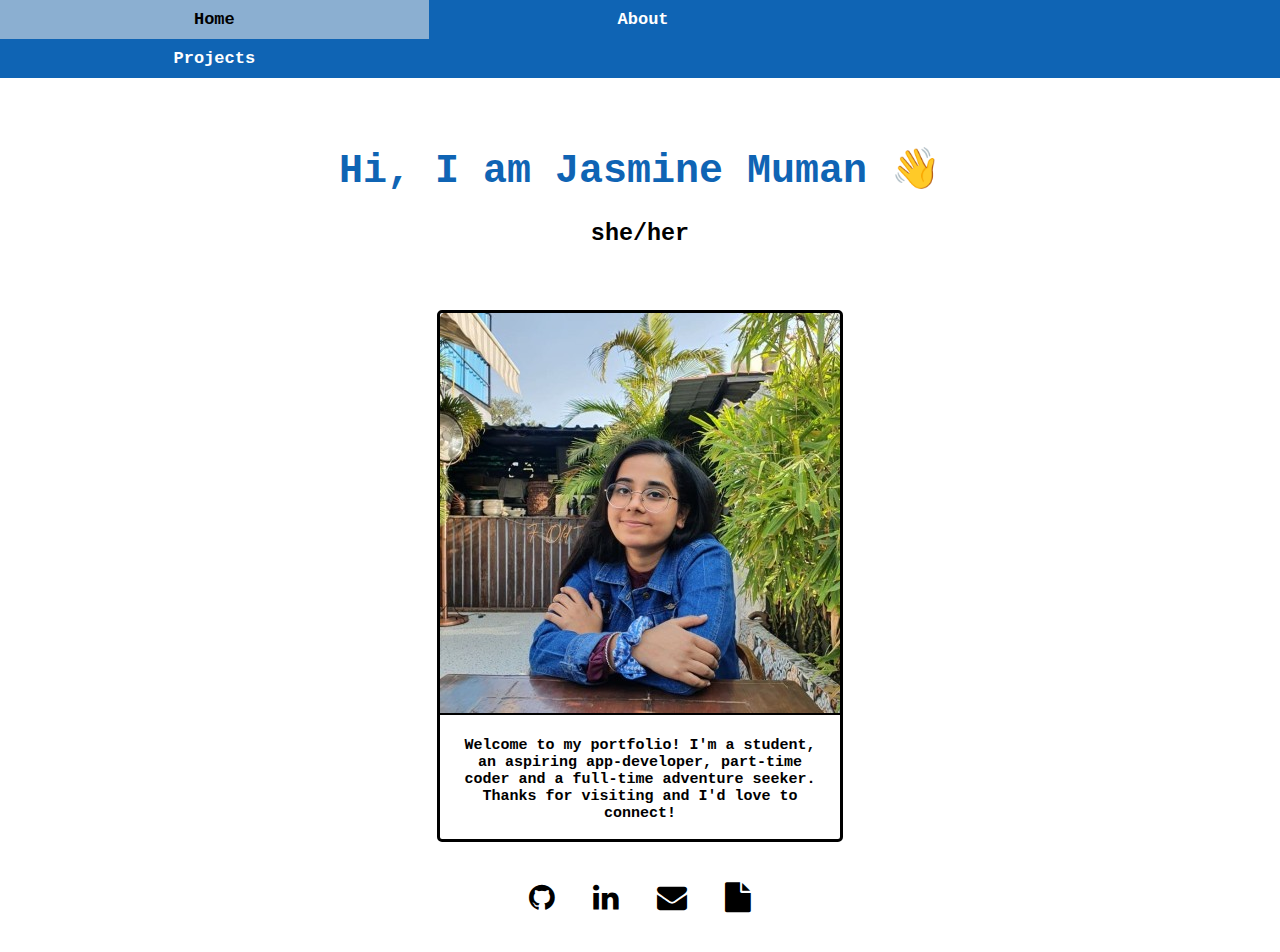
<file: root/index.html>
<!DOCTYPE html>
<html>

<head>
    <meta charset="UTF-8" />
    <link rel="stylesheet" href="./style/style.css">
    <title>Jasmine's portfolio</title>
    <link rel="stylesheet" href="https://cdnjs.cloudflare.com/ajax/libs/font-awesome/4.7.0/css/font-awesome.min.css">
</head>

<body>
    <center>
        <div class="navbar">
            <a class="active" href="./index.html"><strong>Home</strong></a>
            <a href="./about.html"><strong>About</strong></a>
            <a href="./projects.html"><strong>Projects</strong></a>
        </div>
    
        <div class="header">
            <h1>Hi, I am Jasmine Muman &#x1F44B;</h1>
            <h3>she/her</h3>
        </div>
     
        <div class="mycard">
            <img src="./img/image.jfif" alt="Avatar" style="width:100%">
            <div class="container">
                <p><strong>Welcome to my portfolio! I'm a student, an aspiring app-developer, part-time coder and a full-time adventure seeker. Thanks for visiting and I'd love to connect!</strong></p>
            </div>
        </div>
    
        <footer>
            <a href="https://github.com/jasmineHere" target="_blank"><i class="fa fa-github"></i></a>
            <a href="https://www.linkedin.com/in/jasminemuman/" target="_blank"><i class="fa fa-linkedin"></i></a>
            <a href="mailto:jasminemuman21@gmail.com" target="_blank"><i class="fa fa-envelope"></i></a>
            <a href="./resume/JasmineMuman-CV.pdf" download><i class="fa fa-file"></i></a>
            <br />
        </footer>
    </center>  
</body>

</html>
</file>
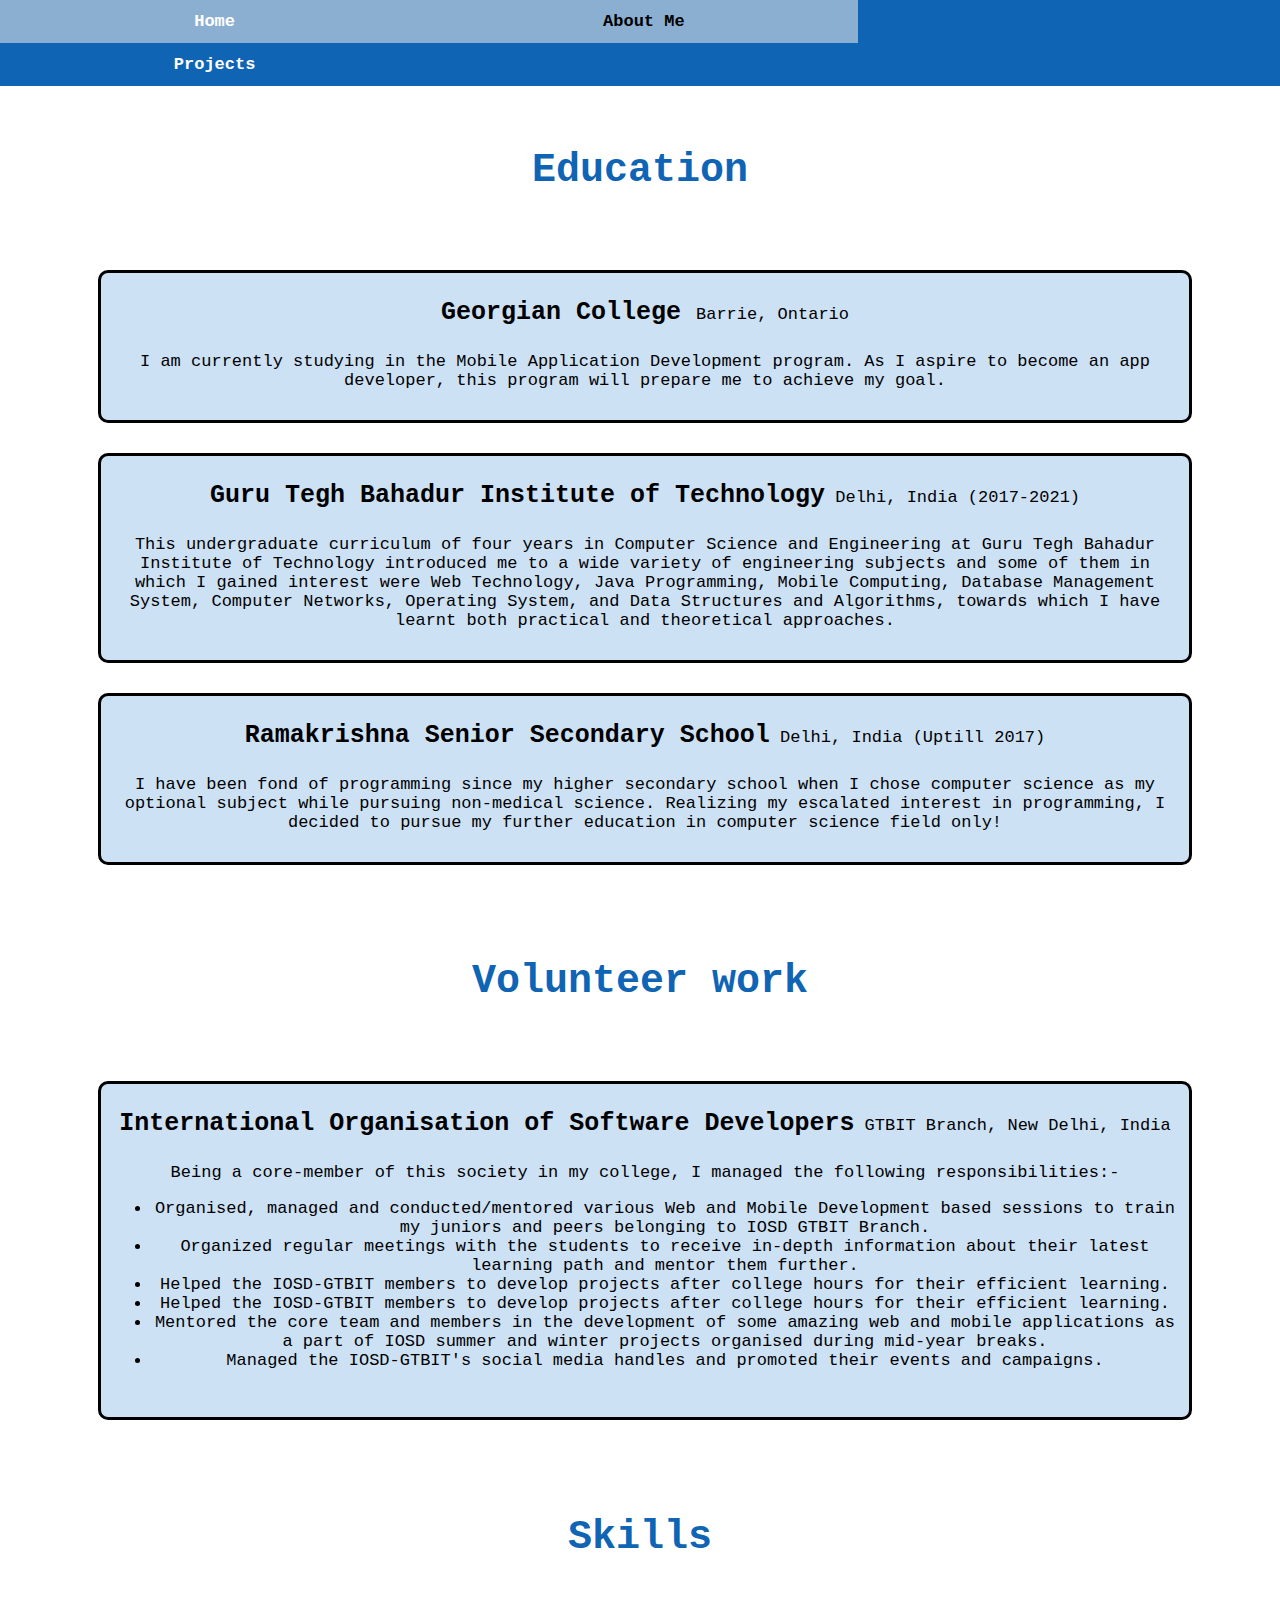
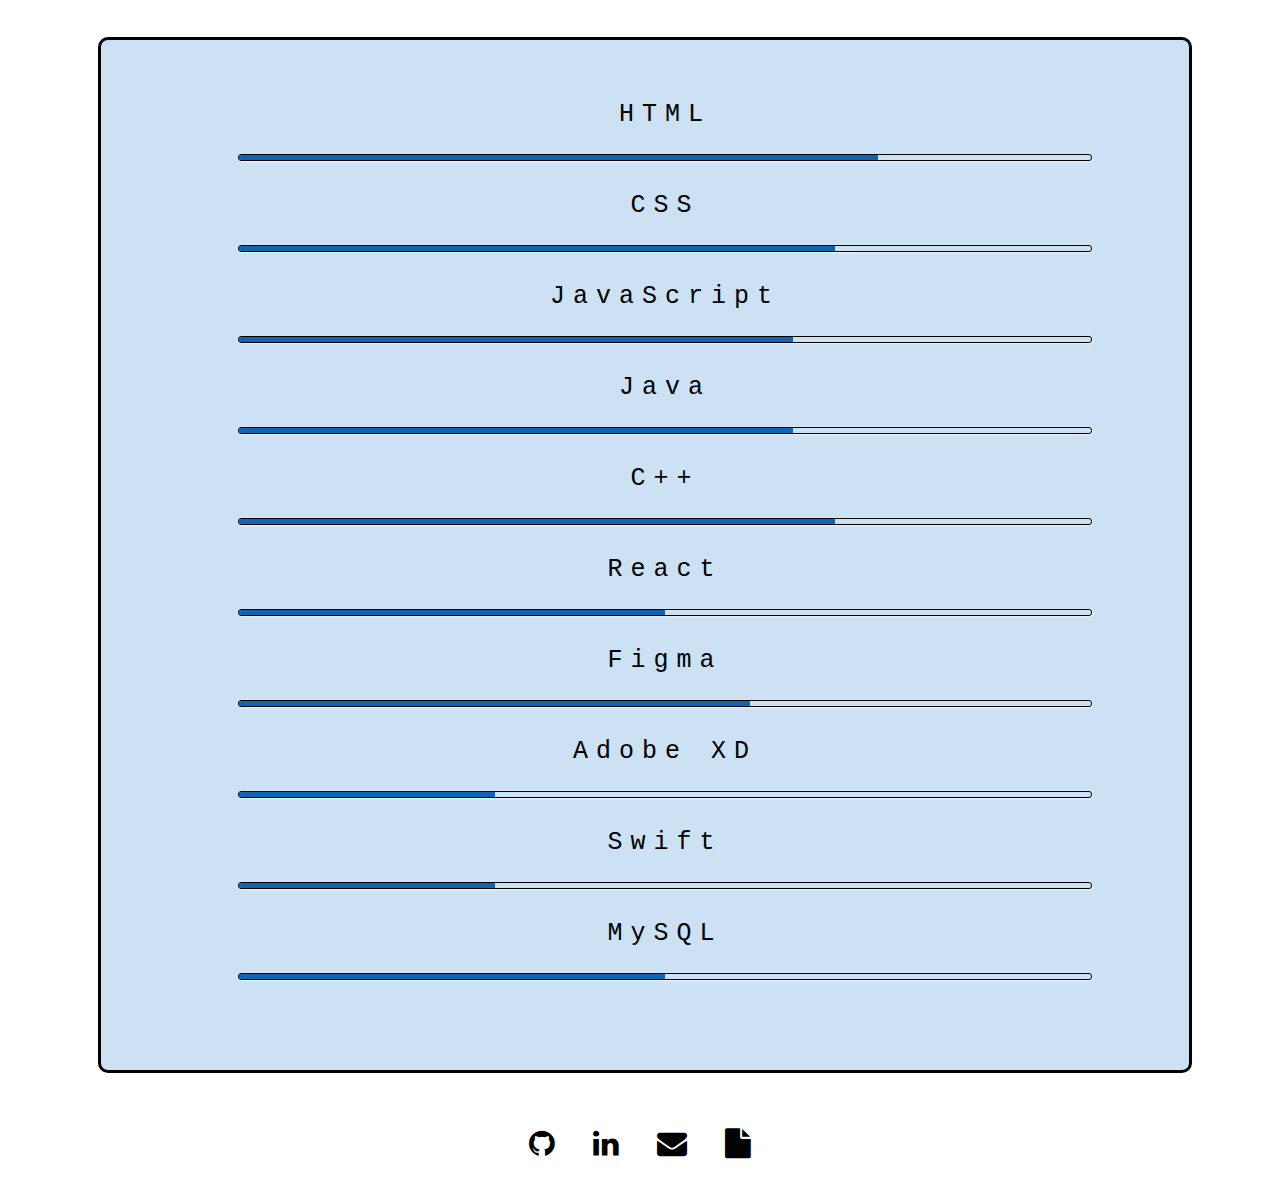
<file: root/about.html>
<!DOCTYPE html>
<html>

<head>
    <meta charset="UTF-8" />
    <link rel="stylesheet" href="./style/about.css">
    <title>Jasmine's portfolio</title>
    <link rel="stylesheet" href="https://cdnjs.cloudflare.com/ajax/libs/font-awesome/4.7.0/css/font-awesome.min.css">
</head>

<body>
    <center>
        <div class="navbar">
            <a href="./index.html"><strong>Home</strong></a>
            <a class="active" href="./about.html"><strong>About Me</strong></a>
            <a href="./projects.html"><strong>Projects</strong></a>
        </div>
    
        <div class="header">
            <h1>Education</h1>
        </div>
        <div class="project-cards">
            <div class="card">
                <div class="content">
                    <h3>Georgian College <span>  Barrie, Ontario</span></h3>
                    <span>I am currently studying in the Mobile Application Development program. As I aspire to become an app developer, this program will prepare me to achieve my goal. </span>
                </div>
            </div>
        </div>
        <div class="project-cards">
            <div class="card">
                <div class="content">
                    <h3>Guru Tegh Bahadur Institute of Technology<span>  Delhi, India (2017-2021)</span></h3>
                    <span>This undergraduate curriculum of four years in Computer Science and Engineering at Guru Tegh Bahadur
                        Institute of Technology introduced me to a wide variety of engineering subjects and some of them in which I gained interest were Web
                        Technology, Java Programming, Mobile Computing, Database Management System, Computer Networks,
                        Operating System, and Data Structures and Algorithms, towards which I have learnt both practical and
                        theoretical approaches.
                    </span>
                </div>
            </div>
        </div>    
        <div class="project-cards">
            <div class="card">
                <div class="content">
                    <h3>Ramakrishna Senior Secondary School<span>  Delhi, India (Uptill 2017)</span></h3>
                    <span>I have been fond of programming since my higher secondary school when I chose computer science as
                        my optional subject while pursuing non-medical science. Realizing my escalated interest in programming, I decided to pursue my further education in computer science field only!</span>
                </div>
            </div>
        </div>

        <br>

        <div class="header">
            <h1>Volunteer work</h1>
        </div>
        <div class="project-cards">
            <div class="card">
                <div class="content">
                    <h3>International Organisation of Software Developers<span>  GTBIT Branch, New Delhi, India</span></h3>
                    <span>
                        Being a core-member of this society in my college, I managed the following responsibilities:-
                        <ul>
                            <li>Organised, managed and conducted/mentored various Web and Mobile Development based sessions to train my juniors and peers belonging to IOSD GTBIT Branch.</li>
                            <li>Organized regular meetings with the students to receive in-depth information about their latest learning path and mentor them further.</li>
                            <li>Helped the IOSD-GTBIT members to develop projects after college hours for their efficient learning.</li>
                            <li>Helped the IOSD-GTBIT members to develop projects after college hours for their efficient learning.</li>
                            <li>Mentored the core team and members in the development of some amazing web and mobile applications as a part of IOSD summer and winter projects organised during mid-year breaks.</li>
                            <li>Managed the IOSD-GTBIT's social media handles and promoted their events and campaigns.</li>
                        </ul>
                    </span>
                </div>
            </div>
        </div>

        <br>

        <div class="header">
            <h1>Skills</h1>
        </div>
        <div class="project-cards">
            <div class="card">
                <div class="content">
                    <div class="bar-section">
                        <ul class="skillBar">
                            <li>
                                <h3>HTML</h3><span class="bar"><span class="html"></span></span>
                            </li>
                            <li>
                                <h3>CSS</h3><span class="bar"><span class="css"></span></span>
                            </li>
                            <li>
                                <h3>JavaScript</h3><span class="bar"><span class="javascript"></span></span>
                            </li>
                            <li>
                                <h3>Java</h3><span class="bar"><span class="java"></span></span>
                            </li>
                            <li>
                                <h3>C++</h3><span class="bar"><span class="cplus"></span></span>
                            </li>
                            <li>
                                <h3>React</h3><span class="bar"><span class="react"></span></span>
                            </li>
                            <li>
                                <h3>Figma</h3><span class="bar"><span class="figma"></span></span>
                            </li>
                            <li>
                                <h3>Adobe XD</h3><span class="bar"><span class="adobexd"></span></span>
                            </li>
                            <li>
                                <h3>Swift</h3><span class="bar"><span class="ios"></span></span>
                            </li>
                            <li>
                                <h3>MySQL</h3><span class="bar"><span class="mysql"></span></span>
                            </li>
                        </ul>
                    </div>
                </div>
            </div>
        </div>
    
        <footer>
            <a href="https://github.com/jasmineHere" target="_blank"><i class="fa fa-github"></i></a>
            <a href="https://www.linkedin.com/in/jasminemuman/" target="_blank"><i class="fa fa-linkedin"></i></a>
            <a href="mailto:jasminemuman21@gmail.com" target="_blank"><i class="fa fa-envelope"></i></a>
            <a href="./resume/JasmineMuman-CV.pdf" download><i class="fa fa-file"></i></a>
            <br>
        </footer>
    </center>
</body>

</html>
</file>
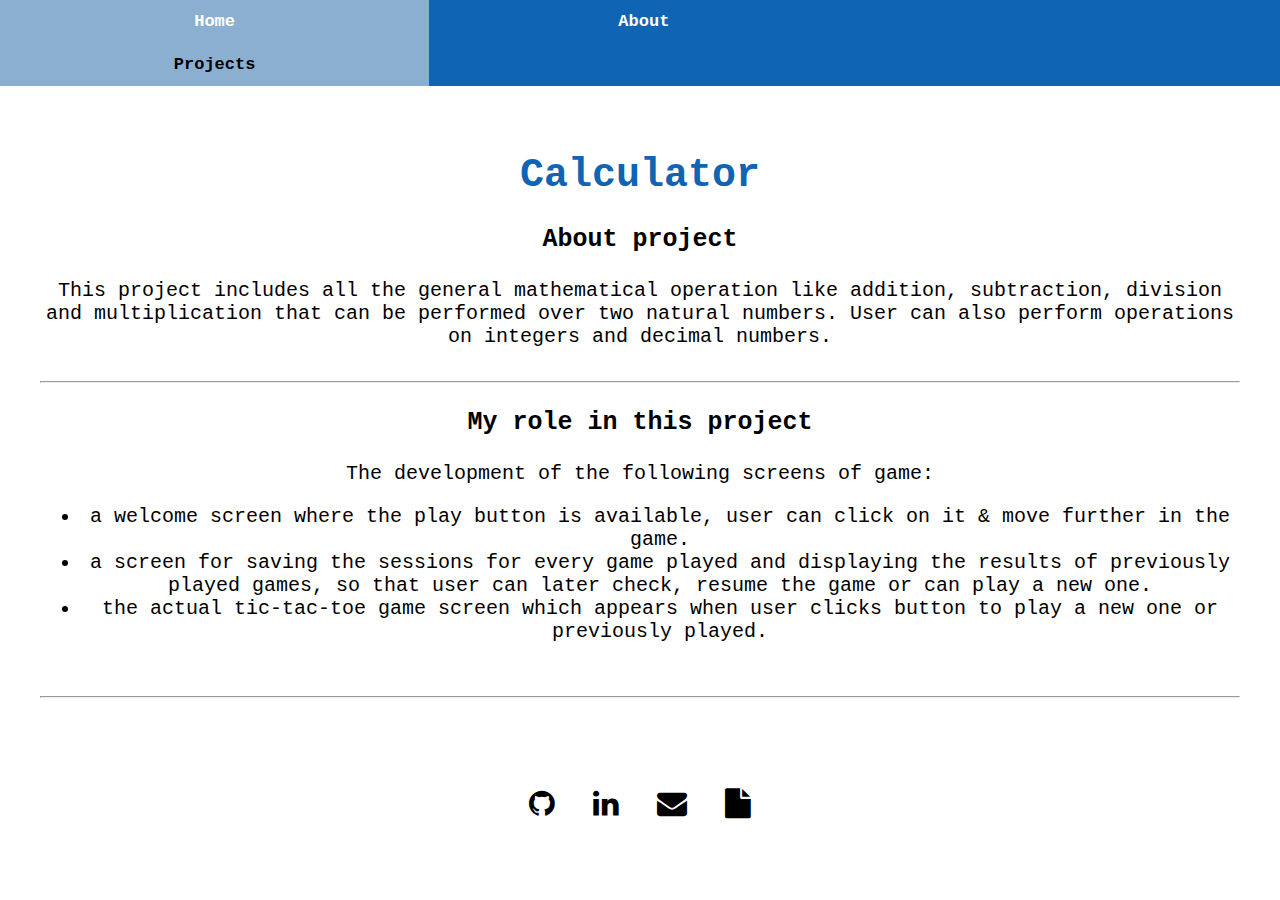
<file: root/calculator.html>
<!DOCTYPE html>
<html>

<head>
    <meta charset="UTF-8" />
    <link rel="stylesheet" href="./style/calculator.css">
    <title>Jasmine's portfolio</title>
    <link rel="stylesheet" href="https://cdnjs.cloudflare.com/ajax/libs/font-awesome/4.7.0/css/font-awesome.min.css">
</head>

<body>
    <Center>
        <div class="navbar">
            <a href="./index.html"><strong>Home</strong></a>
            <a href="./about.html"><strong>About</strong></a>
            <a class="active" href="./projects.html"><strong>Projects</strong></a>
        </div>
    
        <div class="header">
            <h1>Calculator</h1>

            <div>
                <p>About project</p>
                <span>This project includes all the general mathematical operation like addition, subtraction, division and multiplication that can be performed over two natural numbers. User can also perform operations on integers and decimal numbers. </span>
                <br>
                <br>
                <hr>
            </div>
    
            <div>
                <p>My role in this project</p>
                <span>
                <span>The development of the following screens of game:</span>
                <ul>
                    <li>a welcome screen where the play button is available, user can click on it & move further in the game.</li>
                    <li>a screen for saving the sessions for every game played and displaying the results of previously played games, so that user can later check, resume the game or can play a new one.</li>
                    <li>the actual tic-tac-toe game screen which appears when user clicks button to play a new one or previously played. </li>
                </ul>
                <br>
                <hr>
                </span>
            </div>

        </div>
    
        <footer>
            <a href="https://github.com/jasmineHere" target="_blank"><i class="fa fa-github"></i></a>
            <a href="https://www.linkedin.com/in/jasminemuman/" target="_blank"><i class="fa fa-linkedin"></i></a>
            <a href="mailto:jasminemuman21@gmail.com" target="_blank"><i class="fa fa-envelope"></i></a>
            <a href="./resume/JasmineMuman-CV.pdf" download><i class="fa fa-file"></i></a>
            <br />
        </footer>
    </Center>
    
</body>
</html>
</file>
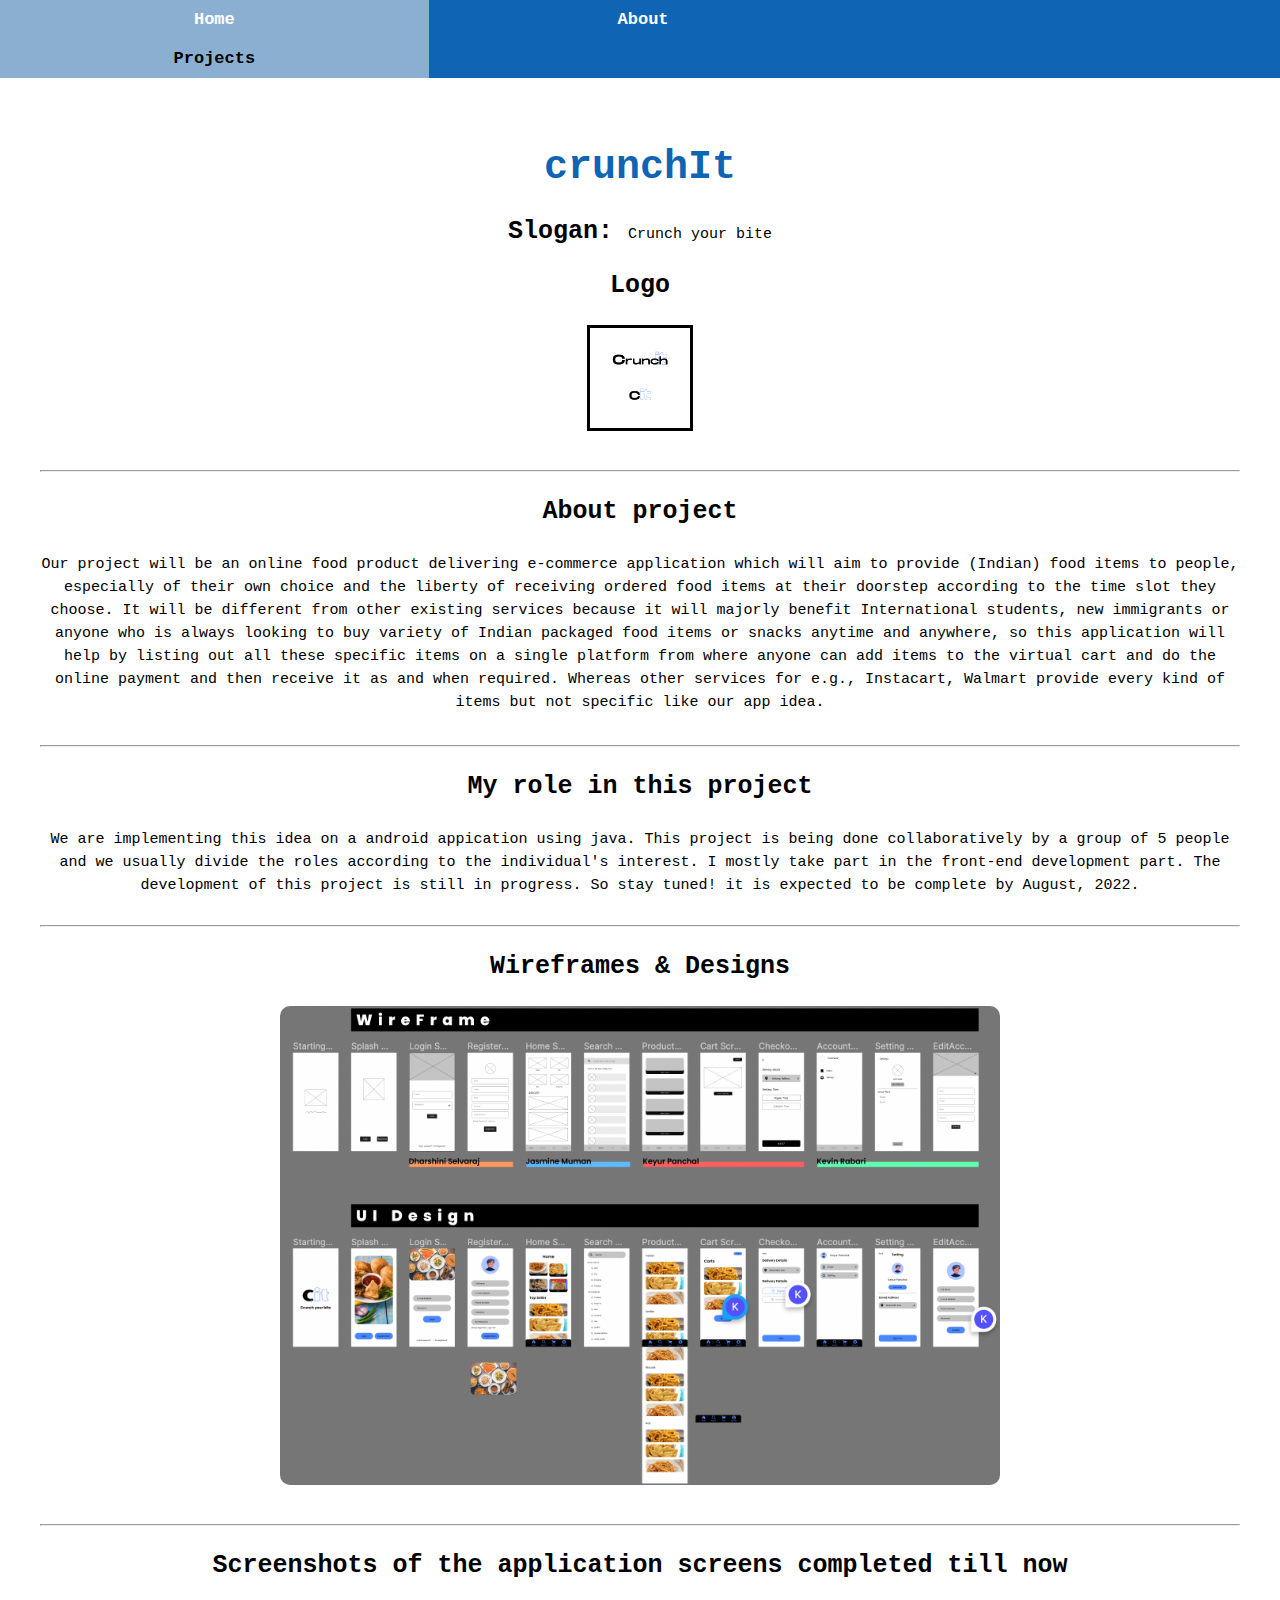
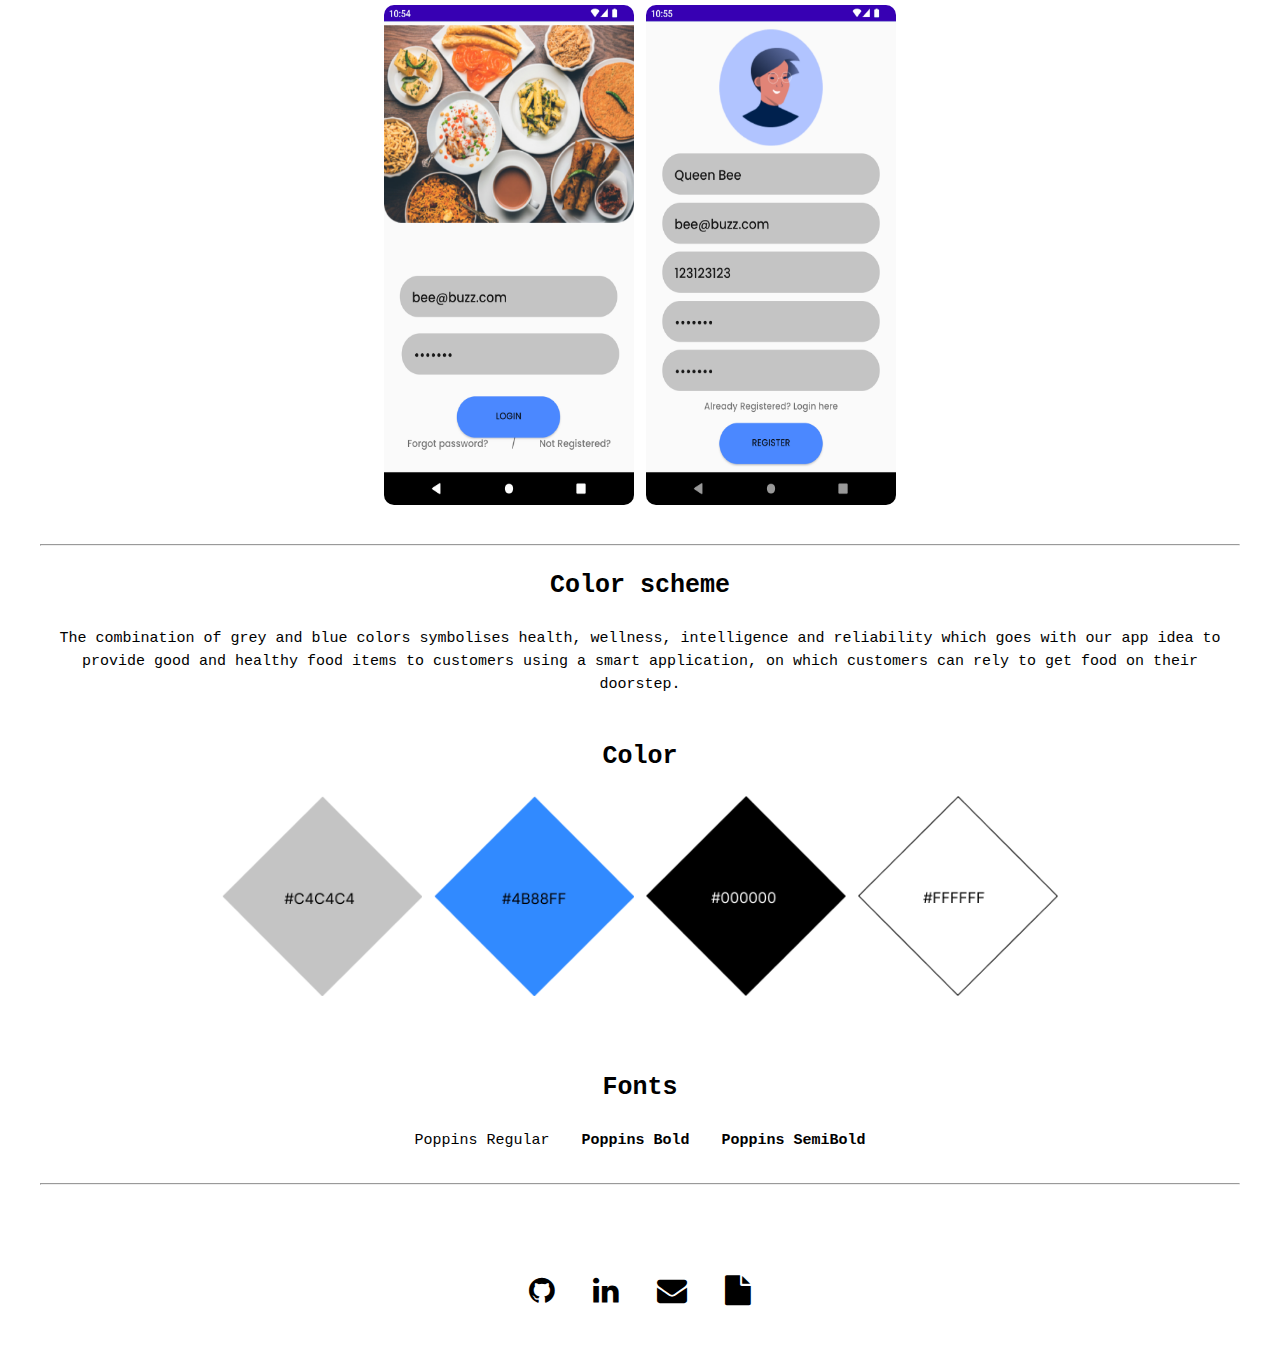
<file: root/crunchit.html>
<!DOCTYPE html>
<html>

<head>
    <meta charset="UTF-8" />
    <link rel="stylesheet" href="./style/crunchit.css">
    <title>Jasmine's portfolio</title>
    <link rel="stylesheet" href="https://cdnjs.cloudflare.com/ajax/libs/font-awesome/4.7.0/css/font-awesome.min.css">
</head>

<body>
    <center>
        <div class="navbar">
            <a href="./index.html"><strong>Home</strong></a>
            <a href="./about.html"><strong>About</strong></a>
            <a class="active" href="./projects.html"><strong>Projects</strong></a>
        </div>
    
        <div class="header">
            <div>
                <h1>crunchIt</h1>
                <p>Slogan: <span>Crunch your bite</span></p>    
                <p>Logo</p>
                <img class="logoImage" src="./img/LogoBlack.png" alt="no image found">
                <br>
                <br>
                <hr>
            </div>
    
            <div>
                <p>About project</p>
                <span>Our project will be an online food product delivering e-commerce application which will aim to provide (Indian) food items to people, especially of their own choice and the liberty of receiving ordered food items at their doorstep according to the time slot they choose. It will be different from other existing services because it will majorly benefit International students, new immigrants or anyone who is always looking to buy variety of Indian packaged food items or snacks anytime and anywhere, so this application will help by listing out all these specific items on a single platform from where anyone can add items to the virtual cart and do the online payment and then receive it as and when required. Whereas other services for e.g., Instacart, Walmart provide every kind of items but not specific like our app idea.</span>
                <br>
                <br>
                <hr>
            </div>
    
            <div>
                <p>My role in this project</p>
                <span>
                    We are implementing this idea on a android appication using java. This project is being done collaboratively by a group of 5 people and we usually divide the roles according to the individual's interest. I mostly take part in the front-end development part. The development of this project is still in progress. So stay tuned! it is expected to be complete by August, 2022.
                    <br>
                    <br>
                    <hr>  
                </span>
            </div>
    
            <div>
                <p>Wireframes & Designs</p>
                <img src="./img/designs.png" alt="no image found" class="documentation">
                <br>
                <br>
                <hr>
            </div>
    
            <div>
                <p>Screenshots of the application screens completed till now</p>
                <img src="./img/S1.png" alt="no image found" class="screenshotImage">
                <img src="./img/S2.png" alt="no image found" class="screenshotImage">
                <br>
                <br>
                <hr>
            </div>
    
            <div>
                <p>Color scheme</p>
                <span >
                    The combination of grey and blue colors symbolises health, wellness, intelligence and reliability which goes with our app idea to provide good and healthy food items to customers using a smart application, on which customers can rely to get food on their doorstep.
                </span>
                <br>
                <br>
                <p>Color</p>
                <div class="color">
                    <img src="./img/c1.png" alt="no image found" class="colorImage">
                    <img src="./img/c2.png" alt="no image found" class="colorImage">
                    <img src="./img/c3.png" alt="no image found" class="colorImage">
                    <img src="./img/c4.png" alt="no image found" class="colorImage">
                </div>        
                <br>
                <br>
                <p>Fonts</p>
                <span class="fontRegular">Poppins Regular</span>
                <span class="fontBold">Poppins Bold</span>
                <span class="fontSemiBold">Poppins SemiBold</span>
                <br>
                <br>
                <hr>
            </div>
    
        </div>
    
        <footer>
            <a href="https://github.com/jasmineHere" target="_blank"><i class="fa fa-github"></i></a>
            <a href="https://www.linkedin.com/in/jasminemuman/" target="_blank"><i class="fa fa-linkedin"></i></a>
            <a href="mailto:jasminemuman21@gmail.com" target="_blank"><i class="fa fa-envelope"></i></a>
            <a href="./resume/JasmineMuman-CV.pdf" download><i class="fa fa-file"></i></a>
            <br />
        </footer>
    </center>
</body>
</html>
</file>
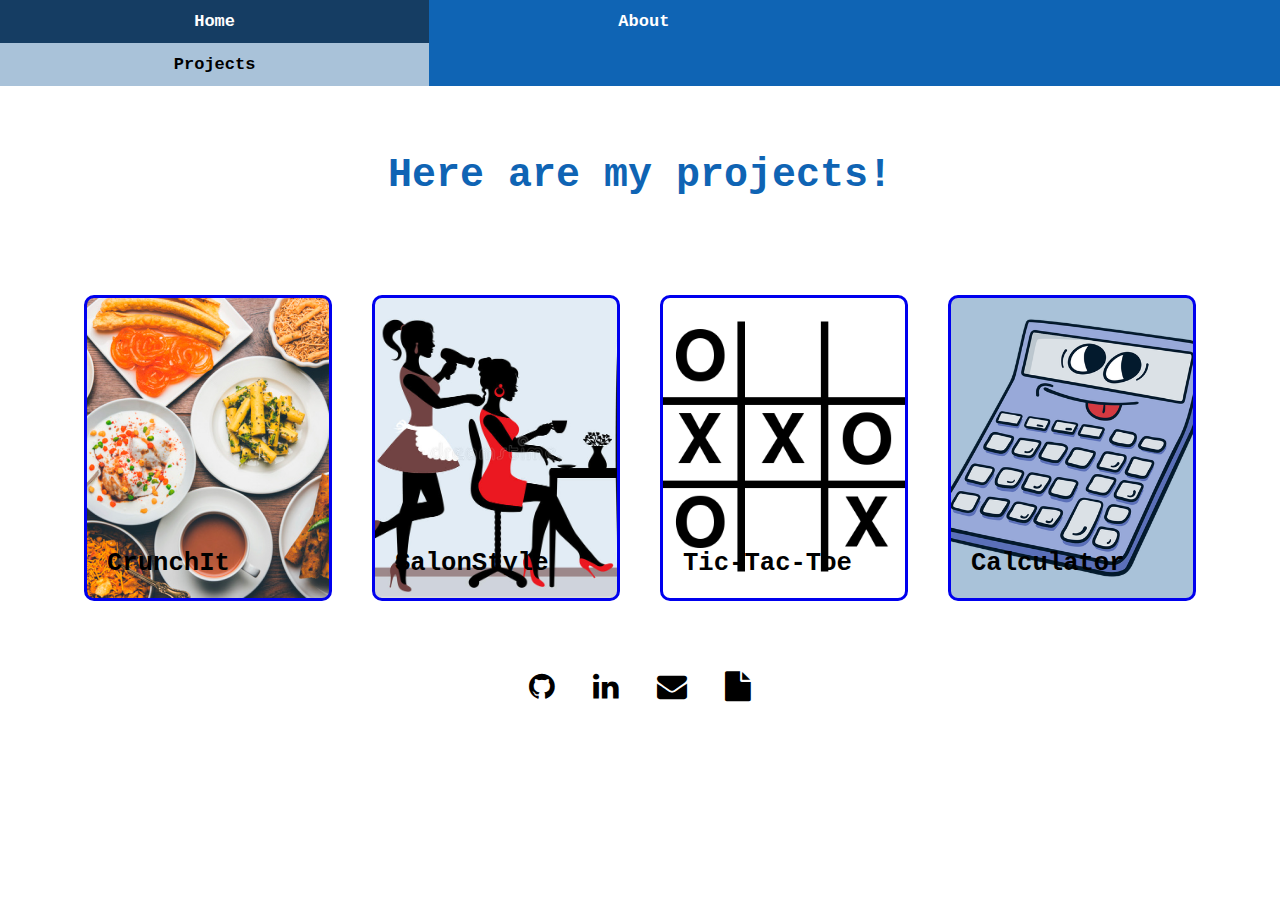
<file: root/projects.html>
<!DOCTYPE html>
<html>

<head>
    <meta charset="UTF-8" />
    <link rel="stylesheet" href="./style/project.css">
    <title>Jasmine's portfolio</title>
    <link rel="stylesheet" href="https://cdnjs.cloudflare.com/ajax/libs/font-awesome/4.7.0/css/font-awesome.min.css">
</head>

<body>
    <center>
        <div class="navbar">
            <a href="./index.html"><strong>Home</strong></a>
            <a href="./about.html"><strong>About</strong></a>
            <a class="active" href="./projects.html"><strong>Projects</strong></a>
        </div>
    
        <div class="header">
            <h1>Here are my projects!</h1>
        </div>
    
        <div class="project-cards">
            <a class="card" href="./crunchit.html"
                style="background-image: url(./img/crunchIt.png);">
                <h3 style="font-size: 2vw;"><strong>CrunchIt</strong></h3>
            </a>
            <a class="card" href="./Salonstyle.html" style="background-image: url(./img/salon.jpeg);">
                <h3 style="font-size: 2vw;"><strong>SalonStyle</strong></h3>
            </a>
            <a class="card" href="./tictactoe.html" style="background-image: url(./img/tictactoe.png);">
                <h3 style="font-size: 2vw;"><strong>Tic-Tac-Toe</strong></h3>
            </a>
            <a class="card" href="./calculator.html" style="background-image: url(./img/calculator.png);">
                <h3 style="font-size: 2vw;"><strong>Calculator</strong></h3>
            </a>
        </div>
    
        <footer>
            <a href="https://github.com/jasmineHere" target="_blank"><i class="fa fa-github"></i></a>
            <a href="https://www.linkedin.com/in/jasminemuman/" target="_blank"><i class="fa fa-linkedin"></i></a>
            <a href="mailto:jasminemuman21@gmail.com" target="_blank"><i class="fa fa-envelope"></i></a>
            <a href="./resume/JasmineMuman-CV.pdf" download><i class="fa fa-file"></i></a>
            <br />
           
        </footer>
    </center>
</body>

</html>
</file>
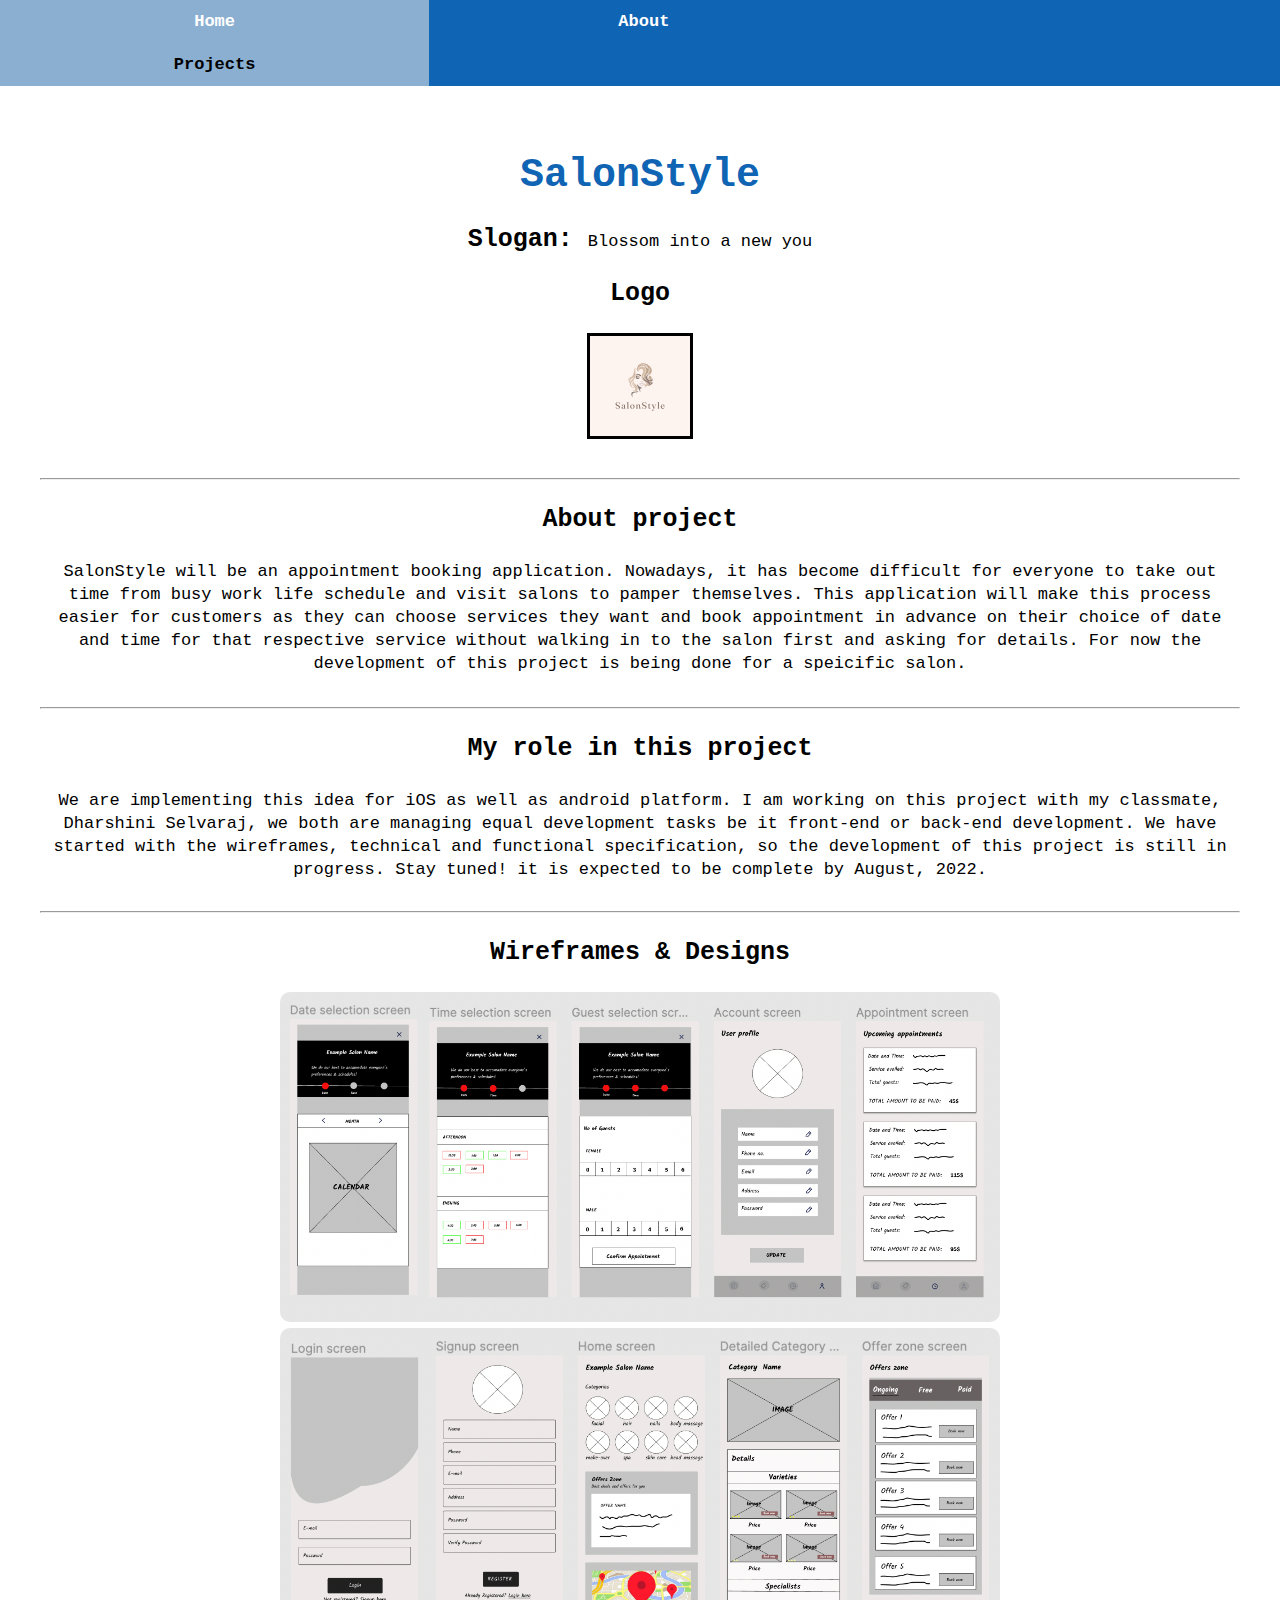
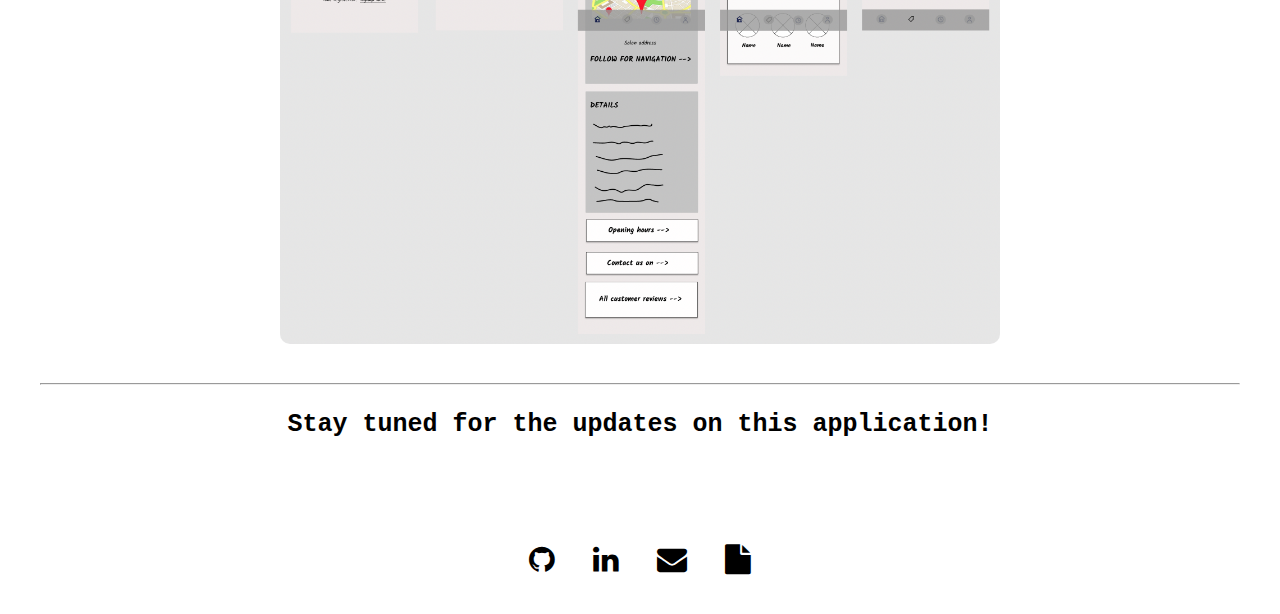
<file: root/Salonstyle.html>
<!DOCTYPE html>
<html>

<head>
    <meta charset="UTF-8" />
    <link rel="stylesheet" href="./style/salonstyle.css">
    <title>Jasmine's portfolio</title>
    <link rel="stylesheet" href="https://cdnjs.cloudflare.com/ajax/libs/font-awesome/4.7.0/css/font-awesome.min.css">
</head>

<body>
    <center>
        <div class="navbar">
            <a href="./index.html"><strong>Home</strong></a>
            <a href="./about.html"><strong>About</strong></a>
            <a class="active" href="./projects.html"><strong>Projects</strong></a>
        </div>
    
        <div class="header">
            <div>
                <h1>SalonStyle</h1>
                <p>Slogan: <span>Blossom into a new you</span></p>    
                <p>Logo</p>
                <img class="logoImage" src="./img/salonStyleLogo.png" alt="no image found">
                <br>
                <br>
                <hr>
            </div>
    
            <div>
                <p>About project</p>
                <span>SalonStyle will be an appointment booking application. Nowadays, it has become difficult for everyone to take out time from busy work life schedule and visit salons to pamper themselves. This application will make this process easier for customers as they can choose services they want and book appointment in advance on their choice of date and time for that respective service without walking in to the salon first and asking for details. For now the development of this project is being done for a speicific salon.  </span>
                <br>
                <br>
                <hr>
            </div>
    
            <div>
                <p>My role in this project</p>
                <span>
                    We are implementing this idea for iOS as well as android platform. I am working on this project with my classmate, Dharshini Selvaraj, we both are managing equal development tasks be it front-end or back-end development. We have started with the wireframes, technical and functional specification, so the development of this project is still in progress. Stay tuned! it is expected to be complete by August, 2022.
                    <br>
                    <br>
                    <hr>  
                </span>
            </div>
    
            <div>
                <p>Wireframes & Designs</p>
                <img src="./img/wireframe1.png" alt="no image found" class="documentation">
                <img src="./img/wireframe2.png" alt="no image found" class="documentation">
                <br>
                <br>
                <hr>
            </div>
    
            <div>
                <p>Stay tuned for the updates on this application!</p>
            </div>
    
    
        </div>
    
        <footer>
            <a href="https://github.com/jasmineHere" target="_blank"><i class="fa fa-github"></i></a>
            <a href="https://www.linkedin.com/in/jasminemuman/" target="_blank"><i class="fa fa-linkedin"></i></a>
            <a href="mailto:jasminemuman21@gmail.com" target="_blank"><i class="fa fa-envelope"></i></a>
            <a href="./resume/JasmineMuman-CV.pdf" download><i class="fa fa-file"></i></a>
            <br />
        </footer>
    </center>
</body>
</html>
</file>
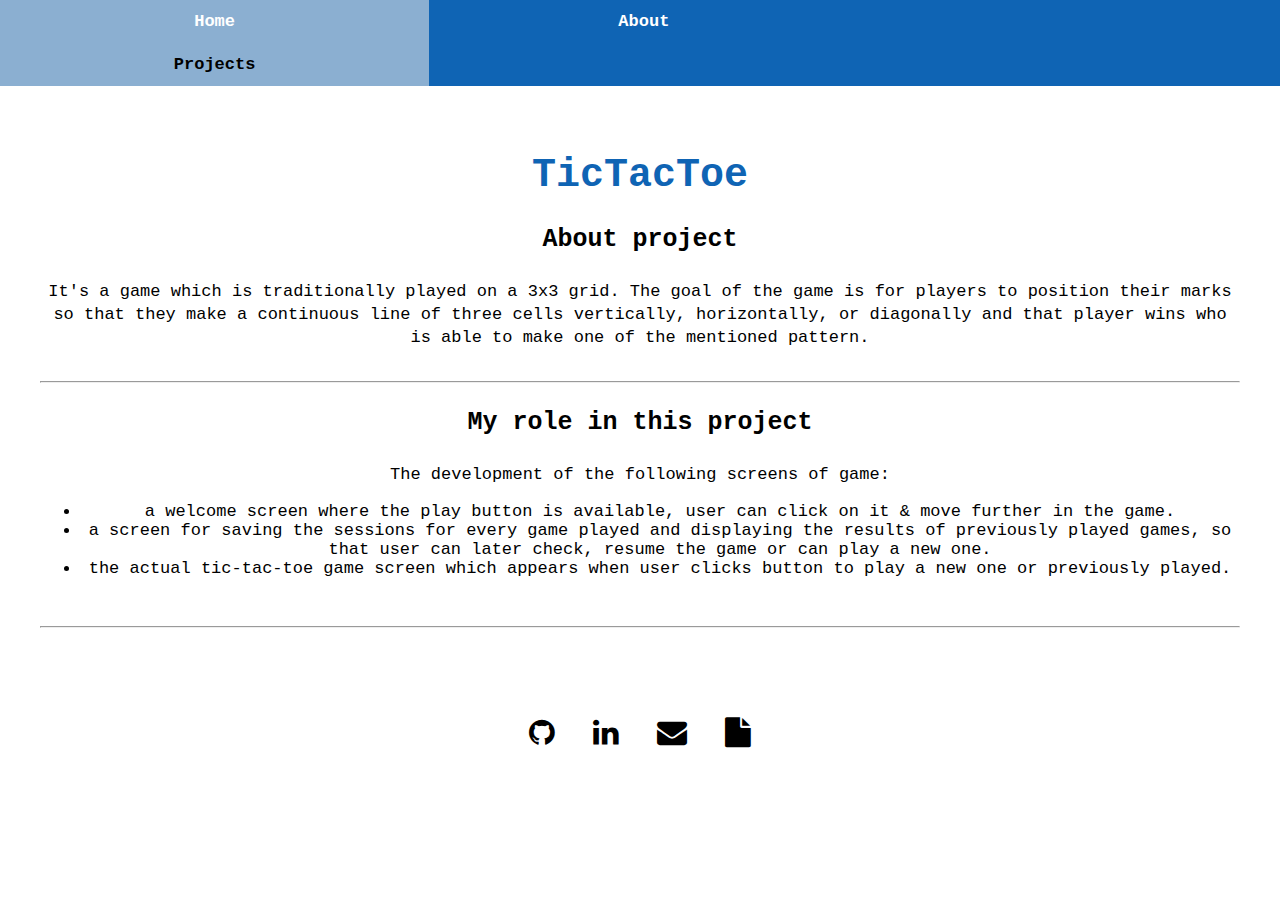
<file: root/tictactoe.html>
<!DOCTYPE html>
<html>

<head>
    <meta charset="UTF-8" />
    <link rel="stylesheet" href="./style/tictactoe.css">
    <title>Jasmine's portfolio</title>
    <link rel="stylesheet" href="https://cdnjs.cloudflare.com/ajax/libs/font-awesome/4.7.0/css/font-awesome.min.css">
</head>

<body>
    <center>
        <div class="navbar">
            <a href="./index.html"><strong>Home</strong></a>
            <a href="./about.html"><strong>About</strong></a>
            <a class="active" href="./projects.html"><strong>Projects</strong></a>
        </div>
    
        <div class="header">
            <h1>TicTacToe</h1>

            <div>
                <p>About project</p>
                <span>It's a game which is traditionally played on a 3x3 grid. The goal of the game is for players to position their marks so that they make a continuous line of three cells vertically, horizontally, or diagonally and that player wins who is able to make one of the mentioned pattern.</span>
                <br>
                <br>
                <hr>
            </div>
    
            <div>
                <p>My role in this project</p>
                <span>
                <span>The development of the following screens of game:</span>
                <ul>
                    <li>a welcome screen where the play button is available, user can click on it & move further in the game.</li>
                    <li>a screen for saving the sessions for every game played and displaying the results of previously played games, so that user can later check, resume the game or can play a new one.</li>
                    <li>the actual tic-tac-toe game screen which appears when user clicks button to play a new one or previously played. </li>
                </ul>
                <br>
                <hr>  
                </span>
            </div>
        </div>

        <footer>
            <a href="https://github.com/jasmineHere" target="_blank"><i class="fa fa-github"></i></a>
            <a href="https://www.linkedin.com/in/jasminemuman/" target="_blank"><i class="fa fa-linkedin"></i></a>
            <a href="mailto:jasminemuman21@gmail.com" target="_blank"><i class="fa fa-envelope"></i></a>
            <a href="./resume/JasmineMuman-CV.pdf" download><i class="fa fa-file"></i></a>
            <br />
        </footer>
    </center>
</body>
</html>
</file>
<file: root/style/style.css>
* {
  font-family: "Lucida Console", "Courier New", monospace;
}

.navbar {
  width: 100%;
  background-color: #0f64b4;
  overflow: auto;
}

.navbar a {
  float: left;
  padding: 10px;
  color: #ffffff;
  text-decoration: none;
  font-size: 17px;
  width: 31.93%;
  text-align: center;
}

.navbar a:hover {
  background-color: #8bafd1;
}

.navbar a.active {
  background-color: #8bafd1;
  color: #000000;
}

@media screen and (max-width: 500px) {
  .navbar a {
    float: none;
    display: block;
    width: 100%;
  }
}

h1 {
  color: #0f64b4;
  text-align: center;
}

h3 {
  color: #000000;
  text-align: center;
}

.mycard {
  border-radius: 5px;
  width: 400px;
  align-items: center;
  margin-left: auto;
  margin-right: auto;
  background-color: #ffffff;
  border-style: solid;
}

.mycard:hover {
  box-shadow: 10px 10px 20px #0f64b4;
  color: #000000;
}

img {
  border-radius: 5px 5px 0px 0px;
  border-bottom: 2px solid #000000;
}

.container {
  height: auto;
  background-color: #ffffff;
  border-radius: 0px 0px 5px 5px;
  font-family: "Lucida Console", "Courier New", monospace;
  font-size: 15px;
  padding: 2px 16px;
}

body {
  margin: 0px;
  background-color: #ffffff;
}

.active {
  background-color: #a9c2d9;
}

.header {
  padding: 40px;
  text-align: center;
  background: #ffffff;
  color: #000000;
  font-size: 20px;
}

footer {
  padding: 30px;
  text-align: center;
  background-color: #ffffff;
  color: #000000;
  font-size: 30px;
}

footer i {
  padding: 10px;
  color: #000000;
}
</file>
<file: root/style/about.css>
* {
  font-family: "Lucida Console", "Courier New", monospace;
}

.navbar {
  width: 100%;
  background-color: #0f64b4;
  overflow: auto;
}

.navbar a {
  float: left;
  padding: 12px;
  color: white;
  text-decoration: none;
  font-size: 17px;
  width: 31.66%;
  text-align: center;
}

.navbar a:hover {
  background-color: #8bafd1;
}

.navbar a.active {
  background-color: #8bafd1;
  color: #000000;
}

@media screen and (max-width: 500px) {
  .navbar a {
    float: none;
    display: block;
    width: 100%;
  }
}

h1 {
  color: #0f64b4;
  text-align: center;
}

h3 {
  color: #000000;
  font-size: 25px;
  text-align: center;
}

span {
  font-weight: 500;
  font-size: 17px;
}

body {
  margin: 0px;
  background-color: #ffffff;
}

.active {
  background-color: #a9c2d9;
}

.header {
  padding: 35px;
  text-align: center;
  background: #ffffff;
  color: #000000;
  font-size: 20px;
}

.project-cards {
  margin: auto;
  width: 100%;
  padding: 5px;
  display: block;
}

.card {
  width: 85%;
  background-color: #cde1f5;
  height: auto;
  cursor: pointer;
  margin: 10px;
  position: relative;
  transition: all 700ms ease-in;
  border-radius: 10px 10px 10px 10px;
  border-style: solid;
}

.card:hover {
  box-shadow: 5px 5px 15px #0f64b4;
  color: #000000;
}

.content {
  padding-left: 10px;
  padding-right: 10px;
  padding-bottom: 30px;
}

hr.new {
  border-top: 1px dashed #000000;
}

.bar-section {
  margin: 20px 0;
}

.skillBar {
  width: 80%;
  margin: 60px auto;
  list-style: none;
  align-items: flex-start;
}

.skillBar li {
  margin: 30px 0;
}

.skillBar h3 {
  font-weight: 300;
  letter-spacing: 8px;
}

.bar {
  margin: 5px 0;
  background: transparent;
  display: block;
  height: 5px;
  border: 1px solid black;
  border-radius: 3px;
  overflow: hidden;
  box-shadow: 0.5px 0.5px 2px white;
  cursor: pointer;
}

.bar span {
  height: 5px;
  float: left;
  background: #0f64b4;
}

.html {
  width: 75%;
  animation: html 3s;
}

@keyframes html {
  0% {
    width: 0%;
  }
  100% {
    width: 75%;
  }
}

.css {
  width: 70%;
  animation: css 3s;
}

@keyframes css {
  0% {
    width: 0%;
  }
  100% {
    width: 70%;
  }
}

.javascript {
  width: 65%;
  animation: javascript 3s;
}

@keyframes javascript {
  0% {
    width: 0%;
  }
  100% {
    width: 65%;
  }
}

.java {
  width: 65%;
  animation: java 3s;
}

@keyframes java {
  0% {
    width: 0%;
  }
  100% {
    width: 65%;
  }
}

.cplus {
  width: 70%;
  animation: cplus 3s;
}

@keyframes cplus {
  0% {
    width: 0%;
  }
  100% {
    width: 70%;
  }
}

.figma {
  width: 60%;
  animation: figma 3s;
}

@keyframes figma {
  0% {
    width: 0%;
  }
  100% {
    width: 60%;
  }
}

.adobexd {
  width: 30%;
  animation: adobexd 3s;
}

@keyframes adobexd {
  0% {
    width: 0%;
  }
  100% {
    width: 30%;
  }
}

.android {
  width: 50%;
  animation: android 3s;
}

@keyframes android {
  0% {
    width: 0%;
  }
  100% {
    width: 50%;
  }
}

.ios {
  width: 30%;
  animation: ios 3s;
}

@keyframes ios {
  0% {
    width: 0%;
  }
  100% {
    width: 30%;
  }
}

.react {
  width: 50%;
  animation: ios 3s;
}

@keyframes react {
  0% {
    width: 0%;
  }
  100% {
    width: 50%;
  }
}

.mysql {
  width: 50%;
  animation: ios 3s;
}

@keyframes mysql {
  0% {
    width: 0%;
  }
  100% {
    width: 50%;
  }
}

footer {
  padding: 30px;
  text-align: center;
  background-color: #ffffff;
  color: #000000;
  font-size: 30px;
}

footer i {
  padding: 10px;
  color: #000000;
}
</file>
<file: root/style/calculator.css>
* {
  font-family: "Lucida Console", "Courier New", monospace;
}

.navbar {
  width: 100%;
  background-color: #0f64b4;
  overflow: auto;
}

.navbar a {
  float: left;
  padding: 12px;
  color: white;
  text-decoration: none;
  font-size: 17px;
  width: 31.66%;
  text-align: center;
}

.navbar a:hover {
  background-color: #8bafd1;
}

.navbar a.active {
  background-color: #8bafd1;
  color: #000000;
}

@media screen and (max-width: 500px) {
  .navbar a {
    float: none;
    display: block;
    width: 100%;
  }
}

h1 {
  color: #0f64b4;
  text-align: center;
}

h3 {
  color: #ffffff;
  text-align: center;
}

p {
  font-weight: bold;
  font-size: 25px;
}

body {
  margin: 0px;
  background-color: #ffffff;
}

.active {
  background-color: #a9c2d9;
}

.header {
  padding: 40px;
  text-align: center;
  background: #ffffff;
  color: #000000;
  font-size: 20px;
}

footer {
  padding: 30px;
  text-align: center;
  background-color: #ffffff;
  color: #000000;
  font-size: 30px;
}

footer i {
  padding: 10px;
  color: #000000;
}
</file>
<file: root/style/crunchit.css>
* {
  font-family: "Lucida Console", "Courier New", monospace;
}

.navbar {
  width: 100%;
  background-color: #0f64b4;
  overflow: auto;
}

.navbar a {
  float: left;
  padding: 10px;
  color: white;
  text-decoration: none;
  font-size: 17px;
  width: 31.93%;
  text-align: center;
}

.navbar a:hover {
  background-color: #8bafd1;
}

.navbar a.active {
  background-color: #8bafd1;
  color: #000000;
}

@media screen and (max-width: 500px) {
  .navbar a {
    float: none;
    display: block;
    width: 100%;
  }
}

h1 {
  color: #0f64b4;
  text-align: center;
}

h3 {
  color: #ffffff;
  text-align: center;
}

body {
  margin: 0px;
  background-color: #ffffff;
}

.active {
  background-color: #a9c2d9;
}

.header {
  padding: 40px;
  text-align: center;
  background: #ffffff;
  color: #000000;
  font-size: 20px;
}

p {
  font-weight: bold;
  font-size: 25px;
}

span {
  font-weight: 500;
  font-size: 15px;
}

.logoImage {
  width: 100px;
  height: 100px;
  border-style: solid;
  transition: all 700ms ease-in;
}

.logoImage:hover {
  box-shadow: 5px 5px 15px #0f64b4;
  color: #000000;
}

.documentation {
  width: 60%;
  height: auto;
  transition: all 700ms ease-in;
  border-radius: 10px 10px 10px 10px;
}

.documentation:hover {
  box-shadow: 5px 5px 15px #0f64b4;
  color: #000000;
}

.colorImage {
  width: 200px;
  height: 200px;
  transition: all 700ms ease-in;
  border-radius: 10px 10px 10px 10px;
}

.colorImage:hover {
  box-shadow: 5px 5px 15px #0f64b4;
  color: #000000;
}

.screenshotImage {
  width: 250px;
  height: 500px;
  transition: all 700ms ease-in;
  border-radius: 10px 10px 10px 10px;
}

.screenshotImage:hover {
  box-shadow: 5px 5px 15px #0f64b4;
  color: #000000;
}

.fontRegular {
  font-weight: 200;
  margin: 10px;
}

.fontBold {
  font-weight: 900;
  margin: 10px;
}

.fontSemiBold {
  font-weight: bolder;
  margin: 10px;
}

footer {
  padding: 30px;
  text-align: center;
  background-color: #ffffff;
  color: #000000;
  font-size: 30px;
}

footer i {
  padding: 10px;
  color: #000000;
}
</file>
<file: root/style/project.css>
* {
  font-family: "Lucida Console", "Courier New", monospace;
}

.navbar {
  width: 100%;
  background-color: #0f64b4;
  overflow: auto;
}

.navbar a {
  float: left;
  padding: 12px;
  color: white;
  text-decoration: none;
  font-size: 17px;
  width: 31.66%;
  text-align: center;
}

.navbar a:hover {
  background-color: #1b1b1b86;
}

.navbar a.active {
  background-color: #a9c2d9;
  color: #000000;
}

@media screen and (max-width: 500px) {
  .navbar a {
    float: none;
    display: block;
    width: 100%;
  }
}

h1 {
  color: #0f64b4;
  text-align: center;
}

h3 {
  color: #ffffff;
  text-align: center;
}

body {
  margin: 0px;
  background-color: #ffffff;
}

.active {
  background-color: #a9c2d9;
}

.header {
  padding: 40px;
  text-align: center;
  background: #ffffff;
  color: #000000;
  font-size: 20px;
}

.project-cards {
  margin: auto;
  width: 90%;
  padding: 10px;
  display: flex;
}

.card {
  width: 30%;
  background-color: #a9c2d9;
  background-size: cover;
  background-position: center;
  background-repeat: no-repeat;
  height: 300px;
  cursor: pointer;
  flex: 0.5;
  margin: 20px;
  position: relative;
  transition: all 700ms ease-in;
  border-radius: 10px 10px 10px 10px;
  border-style: solid;
}

.card h3 {
  font-size: 24px;
  font-weight: 500;
  position: absolute;
  bottom: 20px;
  left: 20px;
  margin: 0;
  color: #000000;
}

.card:hover {
  box-shadow: 5px 5px 15px #0f64b4;
  color: #000000;
}

footer {
  padding: 30px;
  text-align: center;
  background-color: #ffffff;
  color: #000000;
  font-size: 30px;
}

footer i {
  padding: 10px;
  color: #000000;
}
</file>
<file: root/style/salonstyle.css>
* {
  font-family: "Lucida Console", "Courier New", monospace;
}

.navbar {
  width: 100%;
  background-color: #0f64b4;
  overflow: auto;
}

.navbar a {
  float: left;
  padding: 12px;
  color: white;
  text-decoration: none;
  font-size: 17px;
  width: 31.66%;
  text-align: center;
}

.navbar a:hover {
  background-color: #8bafd1;
}

.navbar a.active {
  background-color: #8bafd1;
  color: #000000;
}

@media screen and (max-width: 500px) {
  .navbar a {
    float: none;
    display: block;
    width: 100%;
  }
}

h1 {
  color: #0f64b4;
  text-align: center;
}

h3 {
  color: #ffffff;
  text-align: center;
}

body {
  margin: 0px;
  background-color: #ffffff;
}

.active {
  background-color: #a9c2d9;
}

.header {
  padding: 40px;
  text-align: center;
  background: #ffffff;
  color: #000000;
  font-size: 20px;
}

p {
  font-weight: bold;
  font-size: 25px;
}

span {
  font-weight: 500;
  font-size: 17px;
}

.logoImage {
  width: 100px;
  height: 100px;
  border-style: solid;
  transition: all 700ms ease-in;
}

.logoImage:hover {
  box-shadow: 5px 5px 15px #0f64b4;
  color: #000000;
}

.documentation {
  width: 60%;
  height: auto;
  transition: all 700ms ease-in;
  border-radius: 10px 10px 10px 10px;
}

.documentation:hover {
  box-shadow: 5px 5px 15px #0f64b4;
  color: #000000;
}

.colorImage {
  width: 200px;
  height: 200px;
  transition: all 700ms ease-in;
  border-radius: 10px 10px 10px 10px;
}

.colorImage:hover {
  box-shadow: 5px 5px 15px #0f64b4;
  color: #000000;
}

.screenshotImage {
  width: 250px;
  height: 500px;
  transition: all 700ms ease-in;
  border-radius: 10px 10px 10px 10px;
}

.screenshotImage:hover {
  box-shadow: 5px 5px 15px #0f64b4;
  color: #000000;
}

.fontRegular {
  font-weight: 200;
  margin: 10px;
}

.fontBold {
  font-weight: 900;
  margin: 10px;
}

.fontSemiBold {
  font-weight: bolder;
  margin: 10px;
}

footer {
  padding: 30px;
  text-align: center;
  background-color: #ffffff;
  color: #000000;
  font-size: 30px;
}

footer i {
  padding: 10px;
  color: #000000;
}
</file>
<file: root/style/tictactoe.css>
* {
  font-family: "Lucida Console", "Courier New", monospace;
}

.navbar {
  width: 100%;
  background-color: #0f64b4;
  overflow: auto;
}

.navbar a {
  float: left;
  padding: 12px;
  color: white;
  text-decoration: none;
  font-size: 17px;
  width: 31.66%;
  text-align: center;
}

.navbar a:hover {
  background-color: #8bafd1;
}

.navbar a.active {
  background-color: #8bafd1;
  color: #000000;
}

@media screen and (max-width: 500px) {
  .navbar a {
    float: none;
    display: block;
    width: 100%;
  }
}

h1 {
  color: #0f64b4;
  text-align: center;
}

h3 {
  color: #ffffff;
  text-align: center;
}

p {
  font-weight: bold;
  font-size: 25px;
}

span {
  font-weight: 500;
  font-size: 17px;
}

body {
  margin: 0px;
  background-color: #ffffff;
}

.active {
  background-color: #a9c2d9;
}

.header {
  padding: 40px;
  text-align: center;
  background: #ffffff;
  color: #000000;
  font-size: 20px;
}

footer {
  padding: 30px;
  text-align: center;
  background-color: #ffffff;
  color: #000000;
  font-size: 30px;
}

footer i {
  padding: 10px;
  color: #000000;
}
</file>
